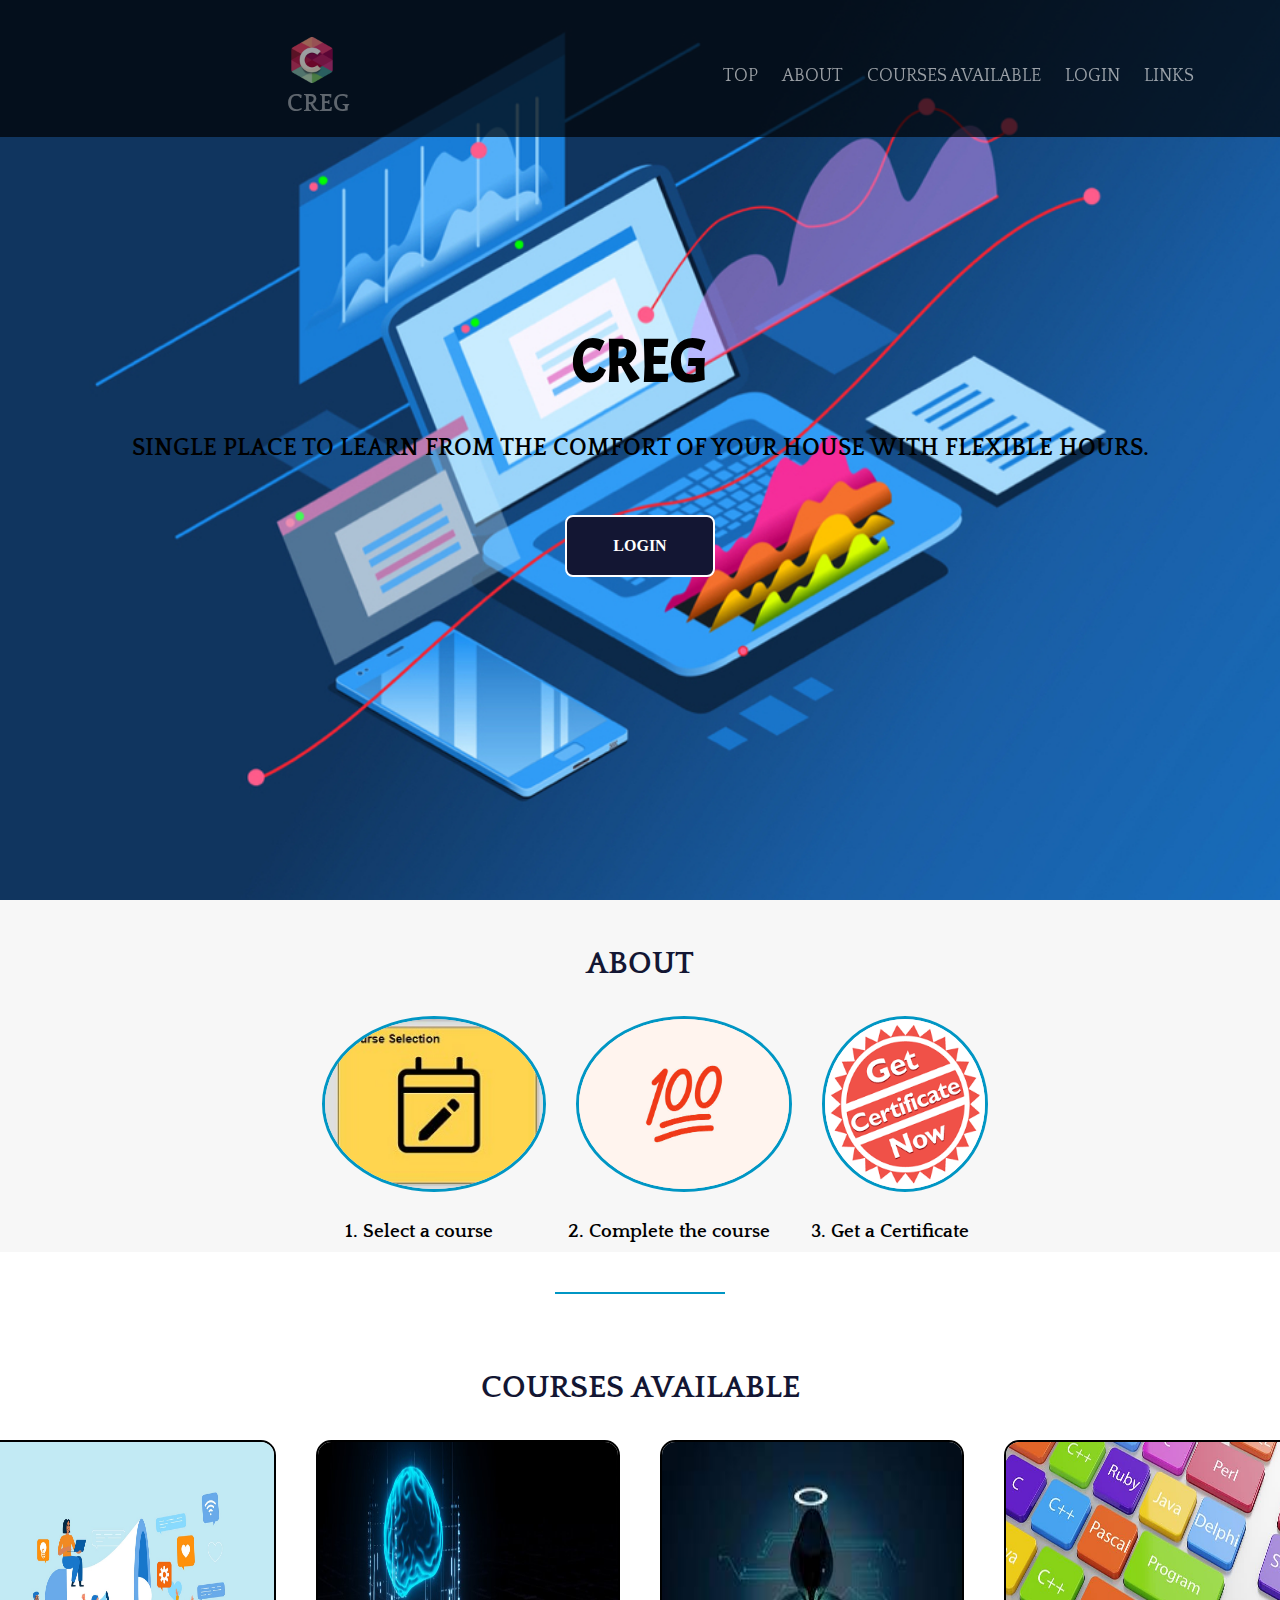
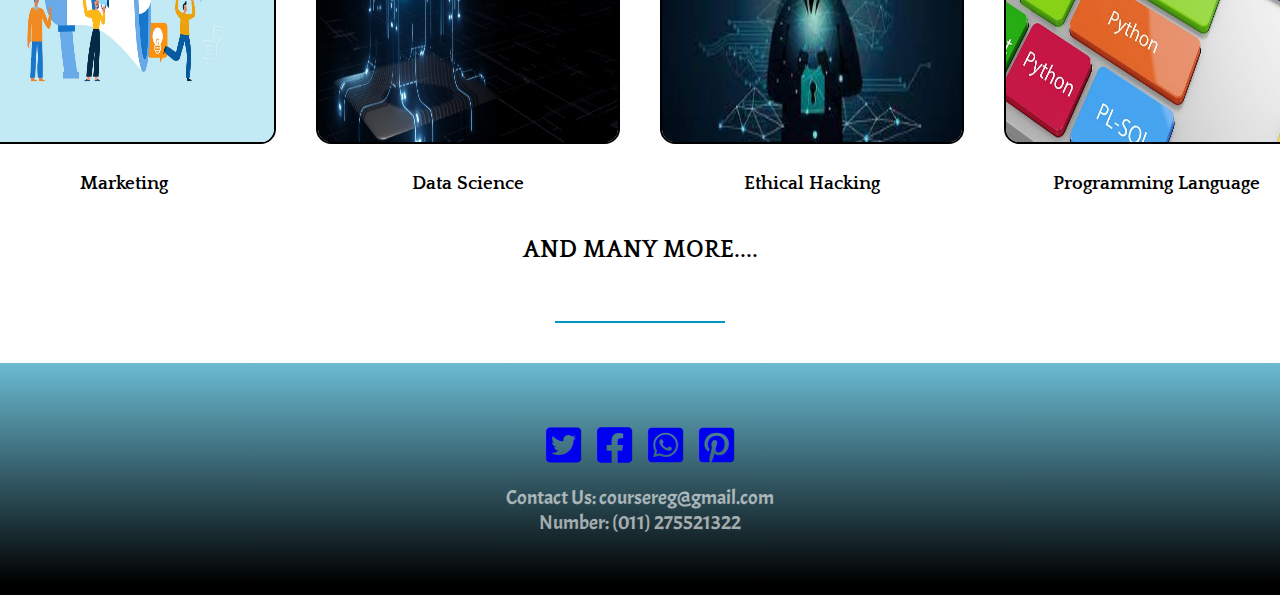
<file: index.html>
<!DOCTYPE html>

<html>
    <head>
        <meta charset="utf-8">
        <meta http-equiv="X-UA-Compatible" content="IE=edge">
        <title>Course Reg</title>
        <meta name="description" content="">
        <meta name="viewport" content="width=device-width, initial-scale=1">
        <link rel="stylesheet" href="style.css">
        <link rel="shortcut icon" type="image/ico" href="image/favicon.jpg">
        <link href="https://use.fontawesome.com/releases/v5.11.2/css/all.css" rel="stylesheet" />
        <link rel="preconnect" href="https://fonts.googleapis.com">
        <link rel="preconnect" href="https://fonts.gstatic.com" crossorigin>
        <link href="https://fonts.googleapis.com/css2?family=Acme&family=Alfa+Slab+One&family=Lobster&family=Quattrocento&family=Special+Elite&display=swap" rel="stylesheet">
        
    
    <style>
    
    </style>
    </head>
    
    <body>
    <!-- ******************************** -->
    <div id="top">
    <header>
    <h2><a href="#" target="_blank"><img src="image/favicon.jpg" ><p>CREG</p></a></h2>
    <nav>
      <ul>
        <li><a href="#TOP">Top</a></li>
        <li><a href="#about">About</a></li>
        <li><a href="#courses">Courses Available</a></li>
        <li><a href="login.html" target="_blank">Login</a></li>
        <li><a href="#social-media">Links</a></li>
      </ul>
    </nav>
    </header>
    
    <!-- ******************************** -->
    <div id="TOP">
        
        <div class="back-image"></div>
        <h1>CREG</h1>
        <br>
        <br>
        <h2>Single place to learn from the comfort of your house with flexible hours.</h2><br><br><br>
        <a class="button" href="login.html" target="_blank">LOGIN</a>
    </div>

    <!-- ******************************** -->
    <div id="about">
    <br><br>
    <h1 class="title">ABOUT</h1>
    <div class="about-bio">
    <div class="sec">
    <img src="image/course_selection.jpg" height=170px><h3>1. Select a course</h3></div>
    <div class="sec">
    <img src="image/100.jpg" width=210px height=170px><h3>2. Complete the course</h3></div>
    <div class="sec">
    <img src="image/getcert.jpg" width=160px height=170px><h3>3. Get a Certificate</h3></div>
    </div>
    </div>
    <hr>
    <br>
    <!-- ******************************** -->
    <div id="courses">
    <br>
    <h1 class="title">COURSES AVAILABLE</h1>
    <div class="sec">
        <div class="sub"><img src="image/marketing.jpg"><h3>Marketing</h3></div>
    
        <div class="sub"><img src="image/datascience.jpg"><h3>Data Science</h3></div>
    
        <div class="sub"><img src="image/ethical.jpg"><h3>Ethical Hacking</h3></div>
    
        <div class="sub"><img src="image/programminglang.jpg"><h3>Programming Language</h3></div>
    </div>
    <br>
    <h2>AND MANY MORE....</h2>
    <br>
    </div>
    <hr>
    <!-- ******************************** -->

    
        <footer id="social-media">
            <ul>
            <li><a href="#" target="_blank"><i class="fab fa-twitter-square"></i></a></li>
            <li><a href="#" target="_blank"><i class="fab fa-facebook-square"></i></a></li>
            <li><a href="#" target="_blank"><i class="fab fa-whatsapp-square"></i></a></li>
            <li><a href="#" target="_blank"><i class="fab fa-pinterest-square"></i></a></li>
            </ul>
        <p> Contact Us:  coursereg@gmail.com <br> Number:  (011) 275521322</p>

        </footer>
     
    </body>
</html>
</file>
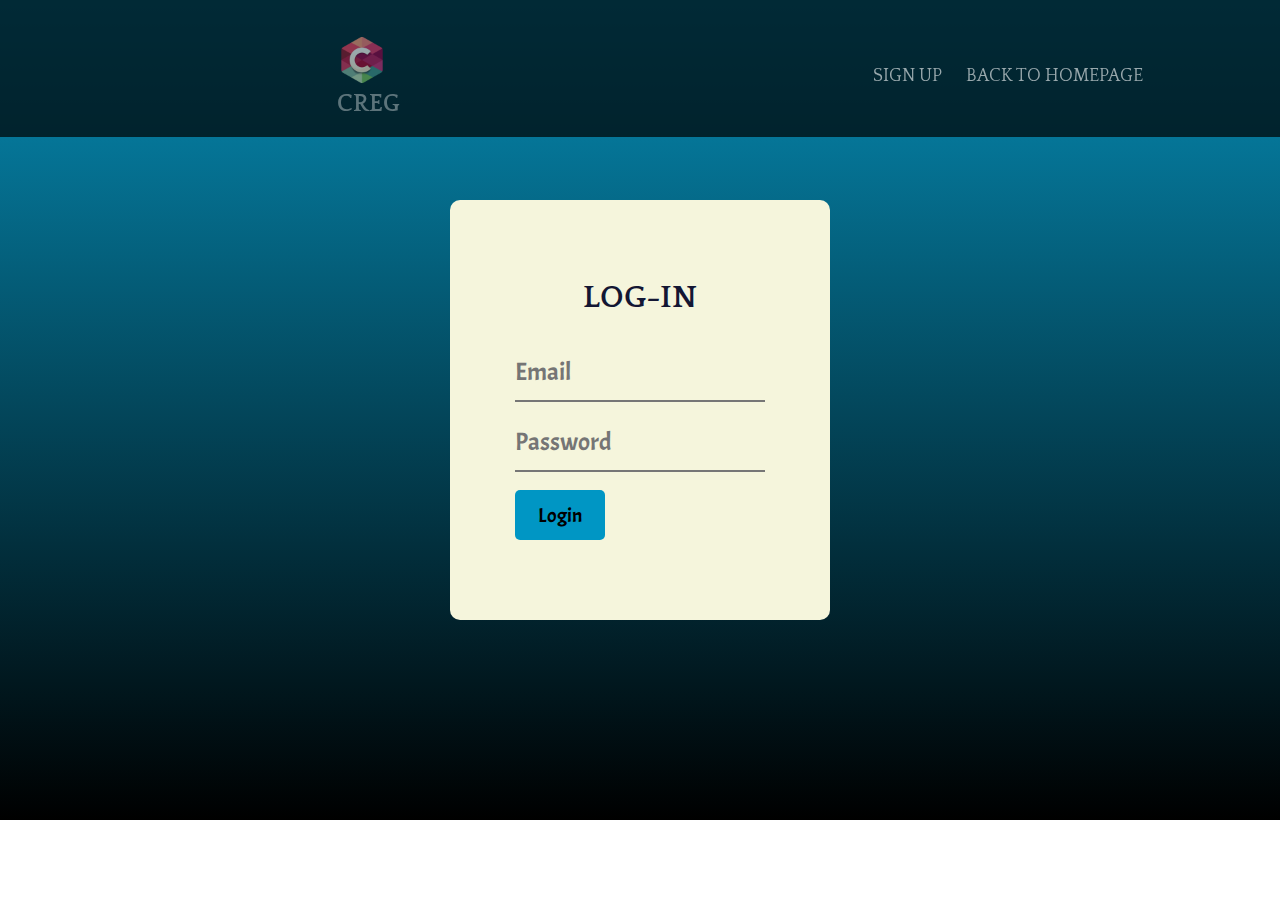
<file: login.html>
<!DOCTYPE html>

    <head>
        <meta charset="utf-8">
        <meta http-equiv="X-UA-Compatible" content="IE=edge">
        <title>Login</title>
        <meta name="description" content="">
        <meta name="viewport" content="width=device-width, initial-scale=1">
        <link rel="stylesheet" href="style.css">
        <link rel="shortcut icon" type="image/ico" href="image/favicon.jpg">
        <link href="https://use.fontawesome.com/releases/v5.11.2/css/all.css" rel="stylesheet" />
        <link rel="preconnect" href="https://fonts.googleapis.com">
        <link rel="preconnect" href="https://fonts.gstatic.com" crossorigin>
        <link href="https://fonts.googleapis.com/css2?family=Acme&family=Alfa+Slab+One&family=Lobster&family=Quattrocento&family=Special+Elite&display=swap" rel="stylesheet">
        
    </head>
    <body id="back">
    
        <!-- ******************************** -->
    <div id="top">
    <header>
    <h2><a href="#" target="_blank"><img src="image/favicon.jpg" ><p>CREG</p></a></h2>
    <nav>
      <ul>
        <li><a href="signup.html" target="_blank">Sign Up</a></li>
        <li><a href="index.html">Back to Homepage</a></li>
      </ul>
    </nav>
    </header>
    </div>
    <!-- ******************************** -->

    <div id="login">
    <div id="lform">
        <h1 class="title">LOG-IN</h1>
        <form>
        <input type="email" id="input" placeholder="Email"><br><br>
        <input type="password" id="input" placeholder="Password"><br><br>
        <input type="submit" value="Login" class="button">
        </form>
    </div>
    </div>

    </body>
</html>
</file>
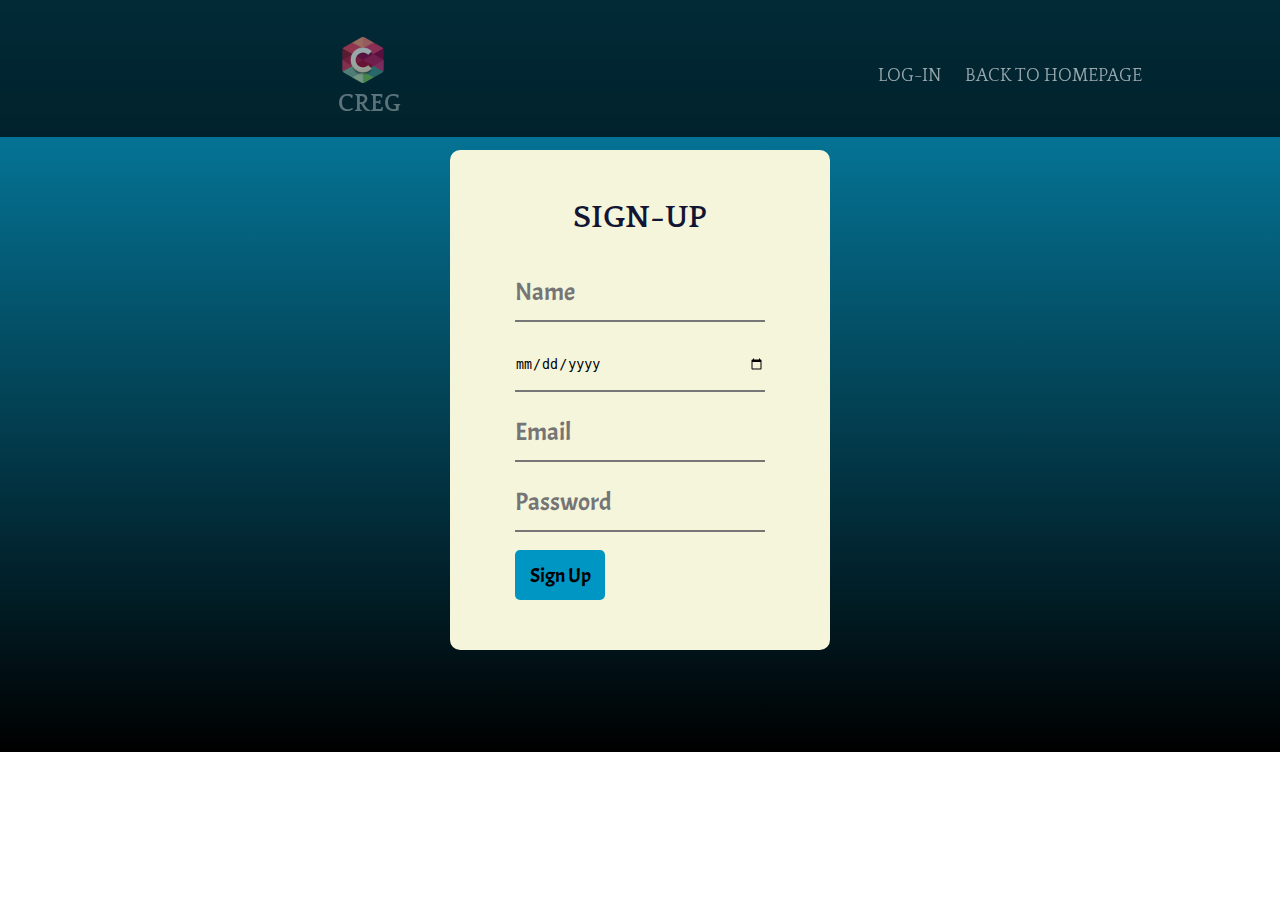
<file: signup.html>
<!DOCTYPE html>

    <head>
        <meta charset="utf-8">
        <meta http-equiv="X-UA-Compatible" content="IE=edge">
        <title>Sign Up</title>
        <meta name="description" content="">
        <meta name="viewport" content="width=device-width, initial-scale=1">
        <link rel="stylesheet" href="style.css">
        <link rel="shortcut icon" type="image/ico" href="image/favicon.jpg">
        <link href="https://use.fontawesome.com/releases/v5.11.2/css/all.css" rel="stylesheet" />
        <link rel="preconnect" href="https://fonts.googleapis.com">
        <link rel="preconnect" href="https://fonts.gstatic.com" crossorigin>
        <link href="https://fonts.googleapis.com/css2?family=Acme&family=Alfa+Slab+One&family=Lobster&family=Quattrocento&family=Special+Elite&display=swap" rel="stylesheet">
        
    </head>
    <body id="back">
    
        <!-- ******************************** -->
    <div id="top">
    <header>
    <h2><a href="#" target="_blank"><img src="image/favicon.jpg" ><p>CREG</p></a></h2>
    <nav>
      <ul>
        <li><a href="login.html" target="_blank">Log-In</a></li>
        <li><a href="index.html">Back to Homepage</a></li>
      </ul>
    </nav>
    </header>
    </div>
    <!-- ******************************** -->

    <div id="signup">
    <div id="sform">
        <h1 class="title">SIGN-UP</h1>
        <form>
        <input type="text" id="input" placeholder="Name"><br><br>
        <input type="date" id="input" placeholder="DOB"><br><br>
        <input type="email" id="input" placeholder="Email"><br><br>
        <input type="password" id="input" placeholder="Password"><br><br>
        <input type="submit" value="Sign Up" class="button">
        </form>
    </div>
    </div>

    </body>
</html>
</file>
<file: style.css>
/*
font-family: 'Oswald', sans-serif;
font-family: 'Raleway', sans-serif;


font-family: 'Acme', sans-serif;
font-family: 'Alfa Slab One', cursive;
font-family: 'Lobster', cursive;
font-family: 'Quattrocento', serif;
font-family: 'Special Elite', cursive;
*/
*{
    margin: 0;
    padding: 0;
}
h1,h2,h3,h4,h5,p{
    font-family: 'Quattrocento', serif;
}
.title {
    color: #131633;
    text-transform: capitalize;
    font-size: 32px;
    margin-bottom: 35px;
    text-align: center;
  }
  hr{
    width: 170px;
    height: 2px;
    background-color:rgb(0, 150, 196);
    border: 0;
    margin: 40px auto;
  }
  
/* --------------
HEADER
-----------------*/

header {
    background-color: rgba(0, 0, 0, .7);
    position: fixed;
    z-index: 10;
    top: 0;
    left: 0;
    width: 100%;
    color: #fff;
    padding: 35px 100px 20px;
    display: flex;
    justify-content: space-around;
    align-items: center;
  }
  header img{
    width:50px;
     height:50px;
  }
  header h2{
      left:0;
      align-items: left;
  }
  header a,p {
    text-decoration: none;
    color: white;
    opacity: .6;
    cursor: pointer;
    font-family: 'Quattrocento', serif;
  }
  
  header a:hover ,p:hover{
    opacity: 1;
  }
  
  header nav ul {
    font-size: 14px;
    display: flex;
    flex-direction: row;
    justify-content: flex-end;
    list-style-type: none;
  }
  
  header nav li {
    margin: 0 12px;
    font-family: 'Quattrocento', serif;
    font-size: 18px;
    text-transform: uppercase;
  }
  
  header nav li:first-child {
    margin-left: 0;
  }
  
  header nav li:last-child {
    margin-right: 0;
  }
  
  @media(max-width:1000px) {
    header {
      text-align: center;
      flex-direction: column;
      padding: 20px 50px;
    }
    header img {
      width: 75%;
    }
    header nav {
      justify-content: space-around;
    }
    header h2 {
      margin-bottom: 15px;
    }
  }
/* --------------
top
-----------------*/
#TOP{
background: gray;

text-align: center;
display: flex;
flex-direction: column;
align-items: center;
justify-content: center;
background-image: url("image/img2.jpg");
background-repeat: no-repeat;
background-size: cover;
min-height: 100vh;
}
#TOP h1{
    font-size:60px;
    color:black;
    font-family: 'Acme', sans-serif;
}
#TOP h2{
    color:black;
    text-transform: uppercase;
}
#TOP a.button {
    color: white;
    background-color: #131633;
    text-decoration: none;
    padding: 20px 46px;
    border-radius: 8px;
    text-transform: uppercase;
    font-weight: bold;
    text-align: center;
    opacity: 1;
    border: 2px solid white;
  }
  
  #TOP a.button:hover {
    background-color: #27c3c9;
  }
@media(max-width:800px) {
    #TOP {
      min-height: 600px;
    }
    #TOP h1 {
      font-size: 36px;
    }
    #TOP h2{
      font-size: 18px;
    }
    
  }
/* --------------
ABOUT
-----------------*/

#about {
    padding: 10px;
    background-color: #f7f7f7;
    margin-bottom: 20px;
}
.about-bio{
  justify-content: center;
  display: flex;
  flex-wrap: column;
  
  }
  .about-bio img{
      border:rgb(0, 150, 196) solid;
      border-radius: 50%;
      margin-bottom: 25px;
      margin-left: 30px;
  }
  #about h3{
    text-align: center;
  }
  @media(max-width:800px){
      .about-bio {
          display: flex;
          flex-direction: column;
          align-items: center;
      }
      .about-bio .sec{
          margin-bottom: 20px;
      }
      
  }
/* --------------
COURSES AVAILABLE
-----------------*/

#courses .sec{
    
    justify-content: center;
    display: flex;
    flex-direction: row;
}
.sub{
    margin-bottom: 25px;
}
#courses img{
    width: 300px;
    height: 300px;
    border-radius: 5%;
    border: #000 solid 2px;
    margin-left: 20px;
    margin-right: 20px;
    margin-bottom: 25px;
}
#courses h2,h3{
    text-align: center;
}
@media(max-width:800px)
{
    .sec{
        display: flex;
          flex-direction: column;
          align-items: center;
    }
}

/* --------------
FOOTER
-----------------*/
footer{
    /*background-color:black;*/
    color:white;
    text-align:center;
   background:linear-gradient(to bottom,rgb(107, 187, 211),black,#000 190%);
    padding:60px 0;
    display:flex;
    flex-direction: column;
    align-items: center;
}

footer ul{
    display:flex;
    flex-direction: row;
    margin-bottom: 15px;

    list-style-type: none;
}
footer ul li{
    margin:0 8px;
    
}
footer ul li a{
    font-size:40px;
    cursor: pointer;
}
footer p{
    font-family: 'Acme', sans-serif;
    font-size: 20px;

}
@media(max-width:800px){
    footer{
        padding: 80px 15px;
    }
}


/* --------------
LOGIN
-----------------*/
#back{
    background:linear-gradient(to bottom,rgb(6, 141, 182),black,#000 200%);
    background-repeat: no-repeat;
}
#login{
    margin: 200px 450px;
    display: flex;
    flex-direction: column;
    justify-content: center;
    background-color: beige;
    border-radius: 10px;
    align-items: center;
}
#lform{
    margin-top: 80px;
    margin-bottom: 80px;
}
#lform h3,#sform h3{
    justify-content: left;
}
#input{
    width: 250px;
    height: 50px;
    background-color: beige;
    
    border-top:black;
    border-left: #000;
    border-right: #000;
}
::placeholder{
    font-family: 'Acme', sans-serif;
    font-size: 25px;
}
#lform .button,#sform .button{
    width: 90px;
    height: 50px;
    border: beige;
    border-radius: 5px;
    border-bottom: #000;
    background-color: rgb(0, 150, 196);
    font-family: 'Acme', sans-serif;
    font-size: 20px;
}
#lform .button:hover,#sform .button:hover{
    background-color:rgba(0, 0, 0, 0.702);
    color: white;
}

#signup{
    margin: 150px 450px;
    display: flex;
    flex-direction: column;
    justify-content: center;
    background-color: beige;
    border-radius: 10px;
    align-items: center;
    margin-bottom: 102px;
}

#sform{
    margin-top: 50px;
    margin-bottom: 50px;
}
</file>
